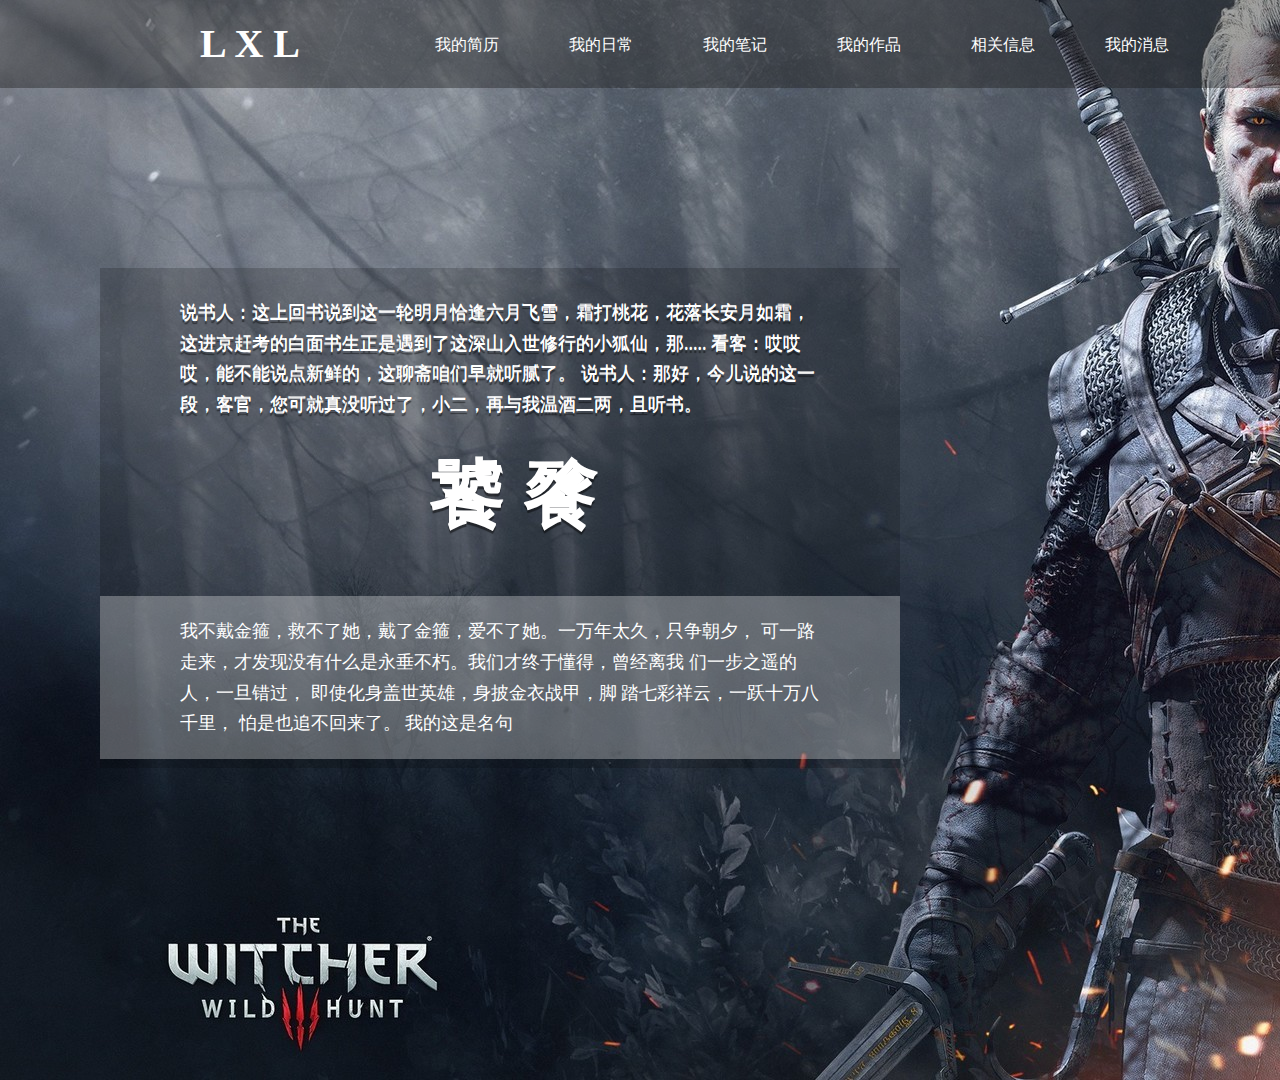
<file: index.html>
<!doctype html>
<html>
<head>
<meta charset="utf-8">
<title>博客</title>
<link href="boke.css" rel="stylesheet" type="text/css">
</head>

<body>
   <div class="box">
      <div class="fl">
          <div class="logo">
             <a href="#">L X L</a>
          </div>
		  <div class="nav">
			<ul>
			  <li><a href="yiyi.html" >我的简历</a></li>
			  <li><a href="#">我的日常</a></li>
			  <li><a href="#">我的笔记</a></li>
			  <li><a href="#">我的作品</a></li>
			  <li><a href="#">相关信息</a></li>
			  <li><a href="#">我的消息</a></li>
			</ul>
		 </div>	          
		</div>
		<div  class="yuan">
			<p class="shou">说书人：这上回书说到这一轮明月恰逢六月飞雪，霜打桃花，花落长安月如霜，

				这进京赶考的白面书生正是遇到了这深山入世修行的小狐仙，那.....
				
				看客：哎哎哎，能不能说点新鲜的，这聊斋咱们早就听腻了。
				
				说书人：那好，今儿说的这一段，客官，您可就真没听过了，小二，再与我温酒二两，且听书。
			</p>
			<h1>饕  餮</h1>
		    <p class="xia">
				 我不戴金箍，救不了她，戴了金箍，爱不了她。一万年太久，只争朝夕，
				 可一路走来，才发现没有什么是永垂不朽。我们才终于懂得，曾经离我
				 们一步之遥的人，一旦错过， 即使化身盖世英雄，身披金衣战甲，脚
				 踏七彩祥云，一跃十万八千里，
				 怕是也追不回来了。
				 我的这是名句 
				</p>
		</div>
		<div><embed src="img/柯镇恶 - 月牙弯弯.mp3" autostsrt=true loop=true hidden="true"></div>
	</div>
</body>
</html>
</file>
<file: boke.css>
@charset "utf-8";
/* CSS Document */
*{margin:0;padding:0;}

ul{list-style-type:none;}

a{text-decoration:none;}


.box{width:100%;
	 height:1080px;
	 background:url(img/banner.jpg);
	}
	
.box .fl{width:1300px;
        height:88px;
		background-color:rgba(27, 27, 27, 0.4);
	}

.box .fl .logo{float:left;}

.box .fl .logo a{color:white;
        font-weight:800;
		font-size:40px;
		line-height:88px;
		margin-left:200px;
}

.box .fl .nav ul li a{
	color:#fff;
	float:left;
	width:124px;
	height:40px;
	padding:5px;
	cursor:pointer;
	text-align:center;
	-webkit-transition: color 500ms;
    -o-transition: color 500ms;
    transition: color 500ms;
}

.box .fl .nav ul li a:hover{transform: translateY(-10%);
	               transition: 500ms;
	        color:rgb(255, 167, 52);
			 }

.box .fl .nav ul{width:900px;height:50px;margin-left:400px;padding-top:30px;}

.yuan{width:800px;height:500px;
	   background-color:rgba(3, 3, 3, 0.192);
	   margin-left:100px;
	   margin-top:180px;
	      
}

.yuan .shou{line-height:1.7em;color:white;
	font-size:18px;padding:20px  80px  20px  80px;
	text-shadow:0 -1px 0 #fff,0 3px 1px rgba(0,0,0,0.5);
	padding-top:30px;
}

.yuan .xia{line-height:1.7em;color:white;
	font-size:18px;padding:20px  80px  20px  80px;
	background-color:rgba(255,255,255,0.3);
	margin-top:50px;
}

.yuan h1{color:white;margin-left:330px;font-size:75px;margin-top:5px;
	text-shadow:0 -1px 0 #fff,0 3px 1px rgba(0,0,0,0.5); }


embed{float:left;padding-left:100px;}
</file>
